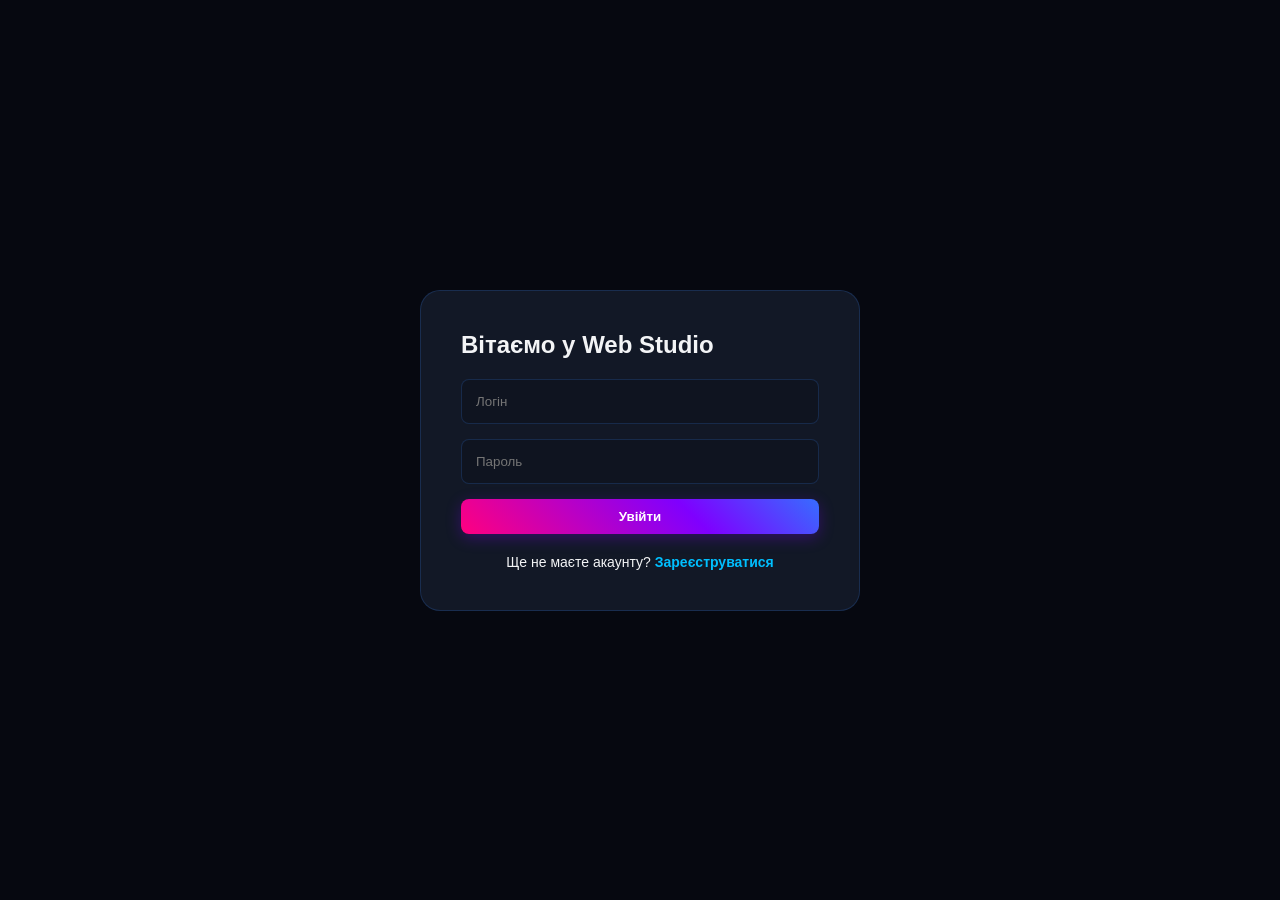
<file: index.html>
<!DOCTYPE html>
<html lang="uk">
<head>
    <meta charset="UTF-8">
    <meta name="viewport" content="width=device-width, initial-scale=1.0">
    <title>Web Studio | Головна</title>
    <link rel="stylesheet" href="style.css">
</head>
<body>
    <!-- Экран авторизации (Вход / Регистрация) -->
    <div id="auth-screen" class="auth-wrapper hidden">
        <div class="auth-box">
            <h2 id="auth-title" data-lang-key="auth-title">Вітаємо у <span>Web Studio</span></h2>
            <p id="auth-desc" data-lang-key="auth-desc" style="color:var(--text-muted); font-size:14px; margin-top:5px; text-align:center;"></p>
            <form id="auth-form" class="auth-form">
                <input type="text" id="auth-username" placeholder="Логін" required autocomplete="username">
                <input type="email" id="auth-email" placeholder="Email" autocomplete="email">
                <input type="password" id="auth-password" placeholder="Пароль" required autocomplete="current-password">
                <button type="submit" id="auth-submit-btn" class="btn-rainbow" data-lang-key="auth-btn">Увійти</button>
            </form>
            <p style="margin-top: 20px; text-align: center; font-size: 14px;">
                <span id="auth-toggle-text">Ще не маєте акаунту?</span> 
                <a href="#" id="auth-toggle-link" style="color: var(--c3); text-decoration: none; font-weight: 600;">Зареєструватися</a>
            </p>
        </div>
    </div>

    <!-- Основной контент сайта -->
    <div id="site-content" class="hidden">
        <header>
            <nav>
                <div class="logo">Vsevolod Studio</div>
                <ul class="nav-links">
                    <li><a href="index.html" class="active" data-lang-key="nav-home">Головна</a></li>
                    <li><a href="forma.html" data-lang-key="nav-prices">Послуги</a></li>
                    <li><a href="skills.html" data-lang-key="nav-skills">Навички</a></li>
                    <li><a href="Contacts.html" data-lang-key="nav-video">Відео</a></li>
                    <li><a href="galery.html" data-lang-key="nav-gallery">Галерея</a></li>
                    <li><a href="Aboutme_index.html" data-lang-key="nav-about">Про мене</a></li>
                    
                    <div class="custom-dropdown">
                        <button class="dropdown-btn" id="current-theme-label">🌓 Тема</button>
                        <div class="dropdown-content">
                            <button onclick="setTheme('dark')">🌙 Темна</button>
                            <button onclick="setTheme('light')">☀️ Ярка</button>
                        </div>
                    </div>
                    
                    <div class="custom-dropdown">
                        <button class="dropdown-btn">🎨 Кольори RGB</button>
                        <div class="dropdown-content rgb-dropdown">
                            <div class="rgb-row"><span>Колір 1</span><input type="color" id="rgb-color-1"></div>
                            <div class="rgb-row"><span>Колір 2</span><input type="color" id="rgb-color-2"></div>
                            <div class="rgb-row"><span>Колір 3</span><input type="color" id="rgb-color-3"></div>
                            <button id="reset-rgb-btn" class="btn-rainbow">Скинути</button>
                        </div>
                    </div>
                    
                    <div class="custom-dropdown">
                        <button class="dropdown-btn" id="current-lang-label">UA</button>
                        <div class="dropdown-content">
                            <button onclick="changeLanguage('uk')">Українська</button>
                            <button onclick="changeLanguage('en')">English</button>
                        </div>
                    </div>
                    <li><button id="btn-logout" class="logout-btn" data-lang-key="nav-logout">Вийти</button></li>
                </ul>
            </nav>
        </header>

        <main class="hero" style="text-align:center; max-width:800px; margin:120px auto 0 auto; padding:0 20px;">
            <h1 style="font-size:3.5rem; margin-bottom:20px;" data-lang-key="hero-title">Привіт, я <span>Всеволод Кердман</span></h1>
            <p style="color:var(--text-muted); font-size:1.2rem; margin-bottom:30px;" data-lang-key="hero-desc">Починаючий Web-розробник. Створюю плагіни, моди та красиві сайти.</p>
            <a href="forma.html" class="btn-rainbow" style="text-decoration:none;" data-lang-key="hero-btn">Дивитись прайс-лист</a>
        </main>
        <footer><p>&copy; Всеволод Кердман. Усі права захищені.</p></footer>
    </div>
    <script src="script.js"></script>
</body>
</html>
</file>
<file: style.css>
/* =========================================================================
   WEB STUDIO: PREMIUM ADJUSTABLE RGB & LIGHT/DARK INTERFACE
   ========================================================================= */

:root {
    --bg-main: #0a0d16;
    --bg-card: #121826;
    --border-color: rgba(59, 130, 246, 0.2);
    --text-main: #f3f4f6;
    --text-muted: #9ca3af;
    --navbar-bg: rgba(18, 24, 38, 0.85);
    
    /* Динамические цвета RGB */
    --c1: #ff007f;
    --c2: #7f00ff;
    --c3: #00bfff;
    
    --rainbow-grad: linear-gradient(45deg, var(--c1), var(--c2), var(--c3), var(--c1));
    --rainbow-glow: rgba(127, 0, 255, 0.3);
}

[data-theme="light"] {
    --bg-main: #f4f6f9;
    --bg-card: #ffffff;
    --border-color: rgba(59, 130, 246, 0.15);
    --text-main: #1f2937;
    --text-muted: #6b7280;
    --navbar-bg: rgba(255, 255, 255, 0.9);
    --rainbow-glow: rgba(0, 191, 255, 0.15);
}

* {
    margin: 0;
    padding: 0;
    box-sizing: border-box;
    font-family: 'Segoe UI', Roboto, sans-serif;
    transition: background 0.3s ease, color 0.3s ease, border-color 0.3s ease, transform 0.2s ease;
}

body {
    background-color: var(--bg-main);
    color: var(--text-main);
    min-height: 100vh;
    padding-top: 90px;
}

.hidden { display: none !important; }

@keyframes rainbow-animation {
    0% { background-position: 0% 50%; }
    50% { background-position: 100% 50%; }
    100% { background-position: 0% 50%; }
}

header {
    background: var(--navbar-bg);
    backdrop-filter: blur(12px);
    -webkit-backdrop-filter: blur(12px);
    border-bottom: 1px solid var(--border-color);
    position: fixed;
    top: 0; width: 100%; z-index: 1000;
}

nav {
    display: flex;
    justify-content: space-between;
    align-items: center;
    max-width: 1200px;
    margin: 0 auto;
    padding: 15px 20px;
}

.logo {
    font-size: 24px;
    font-weight: 900;
    background: var(--rainbow-grad);
    background-size: 400% 400%;
    animation: rainbow-animation 8s ease infinite;
    -webkit-background-clip: text;
    -webkit-text-fill-color: transparent;
}

.nav-links {
    display: flex;
    gap: 15px;
    list-style: none;
    align-items: center;
}

.nav-links a {
    color: var(--text-muted);
    text-decoration: none;
    font-weight: 600;
    font-size: 15px;
    padding: 8px 12px;
    border-radius: 6px;
}

.nav-links a:hover, .nav-links a.active {
    color: var(--text-main);
    background: rgba(59, 130, 246, 0.1);
}

.custom-dropdown {
    position: relative;
    display: inline-block;
}

.dropdown-btn {
    background: var(--bg-card);
    color: var(--text-main);
    border: 1px solid var(--border-color);
    padding: 8px 14px;
    border-radius: 8px;
    cursor: pointer;
    font-weight: 600;
    display: flex;
    align-items: center;
    gap: 6px;
    user-select: none;
}
.dropdown-btn:hover { border-color: #3b82f6; }

.dropdown-content {
    display: none !important; 
    position: absolute;
    right: 0;
    top: 108%;
    background: var(--bg-card);
    min-width: 150px;
    z-index: 100;
}

.dropdown-content.show {
    display: flex !important;
    flex-direction: column;
    border: 1px solid var(--border-color);
    box-shadow: 0 10px 25px rgba(0, 0, 0, 0.35);
    border-radius: 8px;
    overflow: hidden;
}

.dropdown-content button {
    width: 100%;
    padding: 10px 15px;
    background: none;
    border: none;
    color: var(--text-main);
    text-align: left;
    cursor: pointer;
    font-weight: 500;
}
.dropdown-content button:hover { background: rgba(59, 130, 246, 0.15); }

.rgb-dropdown {
    padding: 15px;
    min-width: 190px;
    gap: 12px;
}

.rgb-row {
    display: flex;
    justify-content: space-between;
    align-items: center;
    font-size: 13px;
    font-weight: 500;
}

.rgb-row input[type="color"] {
    border: none;
    background: none;
    width: 28px;
    height: 28px;
    cursor: pointer;
    border-radius: 4px;
}

.rgb-dropdown .btn-rainbow {
    padding: 6px;
    font-size: 12px;
    width: 100%;
    margin-top: 5px;
}

.btn-rainbow {
    background: var(--rainbow-grad);
    background-size: 200% auto;
    animation: rainbow-animation 4s linear infinite;
    color: #fff;
    border: none;
    padding: 10px 20px;
    border-radius: 8px;
    font-weight: 700;
    cursor: pointer;
    box-shadow: 0 4px 15px var(--rainbow-glow);
}
.btn-rainbow:hover {
    transform: translateY(-2px);
    box-shadow: 0 6px 22px var(--rainbow-glow);
}

.logout-btn {
    background: rgba(239, 68, 68, 0.15);
    color: #ef4444;
    border: 1px solid rgba(239, 68, 68, 0.3);
    padding: 8px 14px;
    border-radius: 8px;
    cursor: pointer;
    font-weight: 600;
}
.logout-btn:hover { background: #ef4444; color: #fff; }

.section { max-width: 1200px; margin: 40px auto; padding: 0 20px; }
.section-title { text-align: center; font-size: 2rem; margin-bottom: 40px; }

.grid, .gallery-grid, .video-grid {
    display: grid;
    grid-template-columns: repeat(auto-fit, minmax(280px, 1fr));
    gap: 30px;
}

.card, .video-card {
    background: var(--bg-card);
    border: 1px solid var(--border-color);
    padding: 20px;
    border-radius: 16px;
    display: flex;
    flex-direction: column;
    justify-content: space-between;
    gap: 15px;
    box-shadow: 0 8px 20px rgba(0,0,0,0.1);
    overflow: hidden;
}
.card:hover, .video-card:hover {
    transform: translateY(-5px);
    box-shadow: 0 10px 25px var(--rainbow-glow);
    border-color: var(--c2);
}

.card-price { font-size: 1.5rem; font-weight: 800; color: #10b981; }

.about-me-box {
    background: var(--bg-card);
    border: 1px solid var(--border-color);
    padding: 35px;
    border-radius: 16px;
    max-width: 750px;
    margin: 40px auto;
}
.about-me-box p { padding: 12px 0; border-bottom: 1px solid var(--border-color); display: flex; justify-content: space-between; }
.about-me-box b { color: #3b82f6; }

.auth-wrapper, .modal {
    position: fixed; top: 0; left: 0; width: 100%; height: 100%;
    background: rgba(6, 9, 16, 0.88); backdrop-filter: blur(8px);
    display: flex; justify-content: center; align-items: center; z-index: 2000;
}
.auth-box, .modal-content {
    background: var(--bg-card); border: 1px solid var(--border-color);
    padding: 40px; border-radius: 20px; width: 100%; max-width: 440px; position: relative;
}
.auth-form { display: flex; flex-direction: column; gap: 15px; margin-top: 20px; }
.auth-form input, .auth-form textarea {
    width: 100%; background: rgba(0,0,0,0.15); border: 1px solid var(--border-color);
    padding: 14px; color: var(--text-main); border-radius: 8px; outline: none;
}
.close-modal { position: absolute; right: 20px; top: 15px; font-size: 28px; cursor: pointer; }

footer { text-align: center; padding: 30px; color: var(--text-muted); font-size: 14px; margin-top: 50px; }
@media (max-width: 992px) { nav { flex-direction: column; gap: 15px; } .nav-links { flex-wrap: wrap; justify-content: center; } }
</file>
